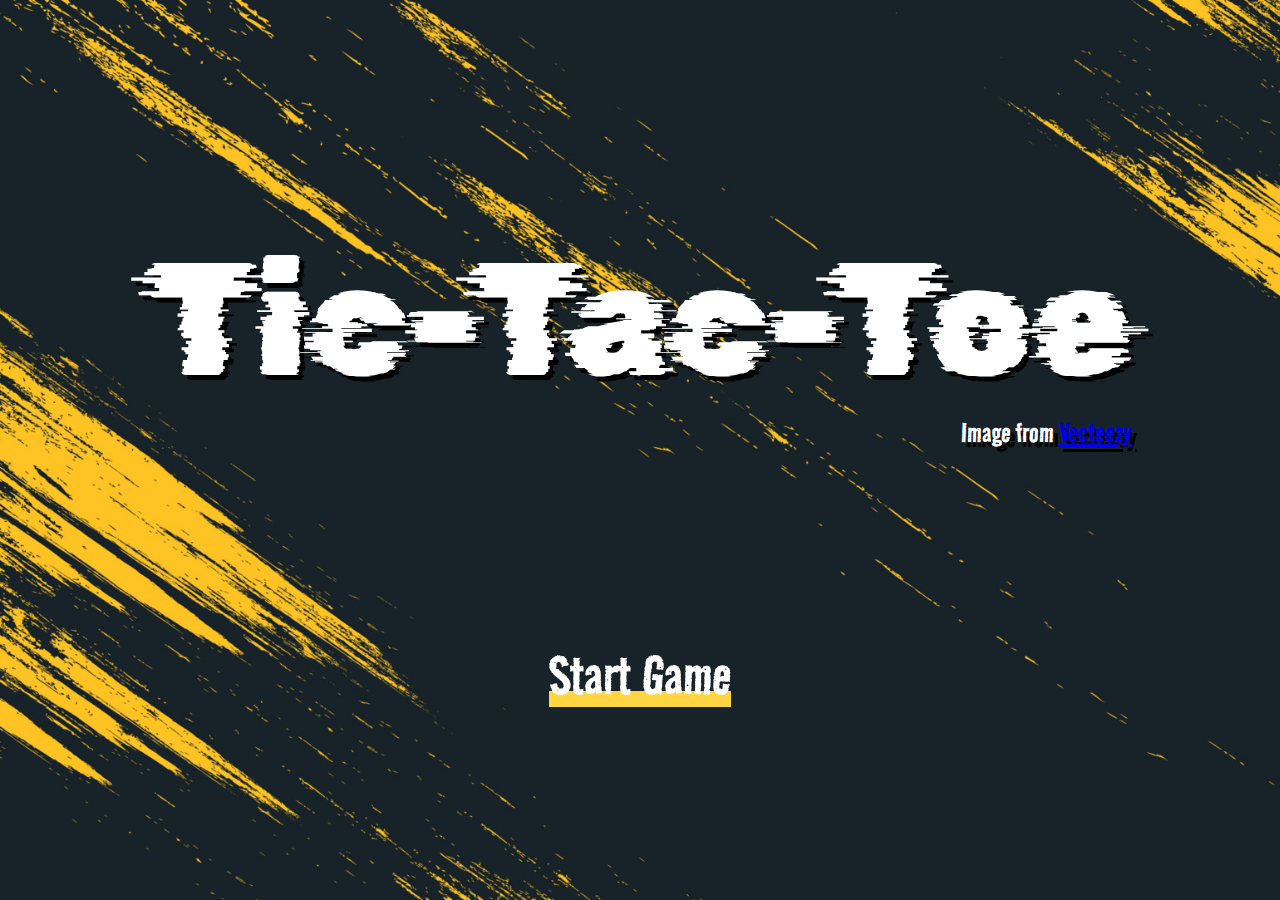
<file: index.html>
<!DOCTYPE html>
<html lang="en">
<head>
    <meta charset="UTF-8">
    <meta name="viewport" content="width=device-width, initial-scale=1.0">
    <title>Tic-Tac-Toe</title>
    <link rel="stylesheet" href="style.css">
    <script src="scripts/index.js" defer></script>
</head>
<body>
    <div class="title-screen">
        <div class="game-title">
            Tic-Tac-Toe
            <br>
            <p class="attribution">Image from <a href="https://www.vecteezy.com/" target="_blank" rel="noreferrer noopener">Vecteezy</a></p>
        </div>
        <button class="start-game">Start Game</button>
        <dialog class="modal">
            <form method="dialog">
                <p>Enter player names:</p>
                <label for="playerOne-name">
                    <input type="text" name="playerOne-name" id="playerOne-name" placeholder="Player One" maxlength="20" required>
                </label>
                <label for="playerTwo-name">
                    <input type="text" name="playerTwo-name" id="playerTwo-name" placeholder="Player Two" maxlength="20" required>
                </label>
                <button type="submit">Confirm</button>
                <button type="button" class="cancel">Cancel</button>
            </form>
        </dialog>
    </div>
</body>
</html>
</file>
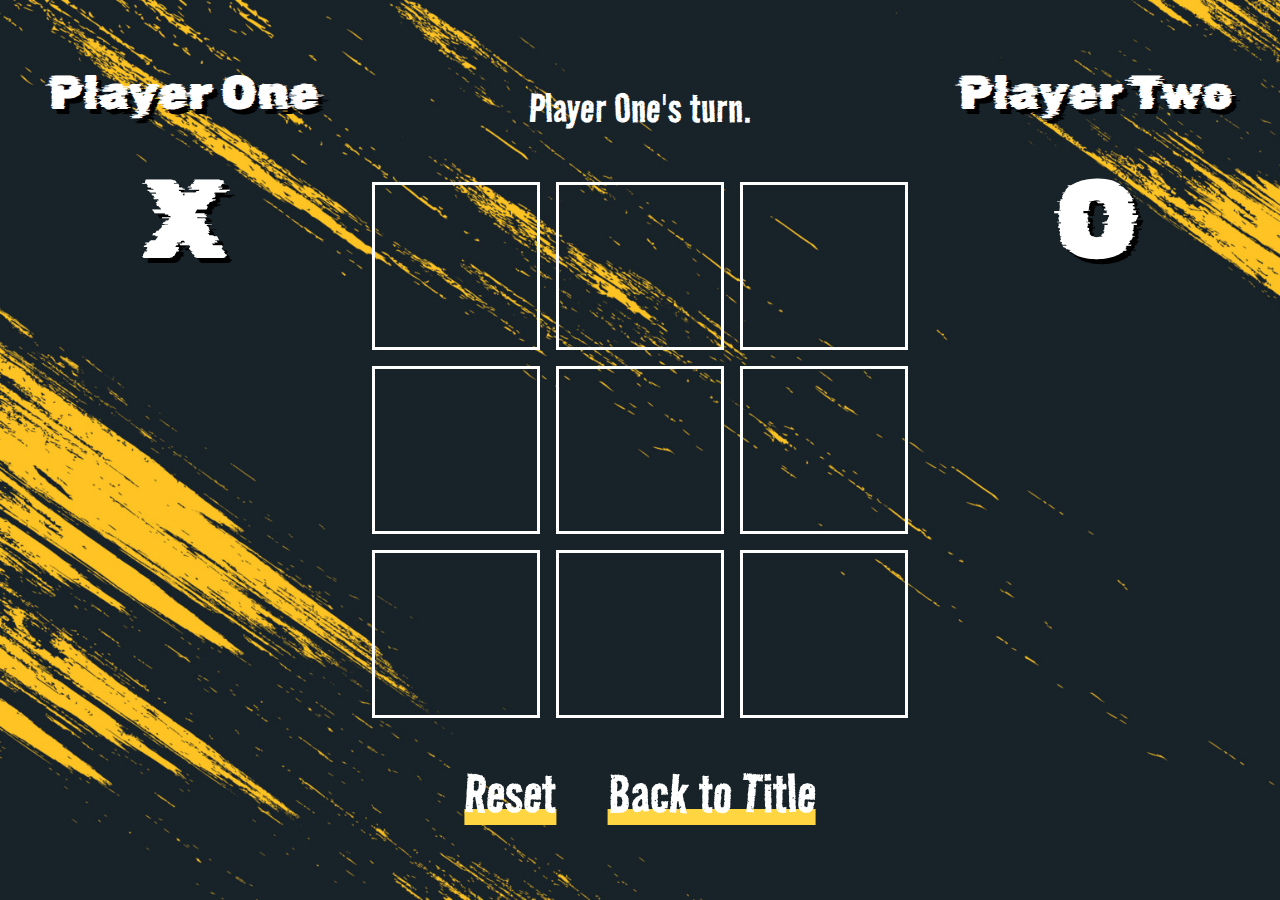
<file: game.html>
<!DOCTYPE html>
<html lang="en">
<head>
    <meta charset="UTF-8">
    <meta name="viewport" content="width=device-width, initial-scale=1.0">
    <title>Tic-tac-Toe: Game Start!</title>
    <link rel="stylesheet" href="style.css">
    <script src="scripts/pubsub.js" defer></script>
    <script src="scripts/game.js" defer></script>
</head>
<body>
    <div class="game-container">
        <div class="player-one">
            <div class="player-name" id="p1-name">Player One</div>
            <div class="player-token">X</div>
        </div>
        <div class="game-prompt">
            <div class="turn"></div>
            <div class="result"></div>
        </div>
        <div class="player-two">
            <div class="player-name" id="p2-name">Player Two</div>
            <div class="player-token">O</div>
        </div>
        <div class="board">
            <!-- Board cells go here -->
        </div>
        <div class="buttons">
            <button class="reset">Reset</button>
            <button class="home">Back to Title</button>
        </div>
    </div>
</body>
</html>
</file>
<file: style.css>
@font-face {
    font-family: "Road Rage";
    src: 
        url(resources/fonts/RoadRage-Regular.woff) format("woff"),
        url(resources/fonts/RoadRage-Regular.woff2) format("woff2");    
}

@font-face {
    font-family: "Rubik Glitch";
    src: 
        url(resources/fonts/RubikGlitch-Regular.woff) format("woff"),
        url(resources/fonts/RubikGlitch-Regular.woff2) format("woff2");    
}

* {
    margin: 0;
    padding: 0;
    font: inherit;
}

body {
    --yellow: #FFD541;
    
    background-image: url(resources/bg.jpg);
    background-size: cover;
    font-family: system-ui, "Segoe UI", Roboto, Helvetica, Arial, sans-serif, "Apple Color Emoji", "Segoe UI Emoji", "Segoe UI Symbol";
    color: white;
}

/* index.html */

.title-screen {
    display: grid;
    min-height: 100vh;
    grid-template-rows: 1fr 1fr;
    justify-items: center;
    align-items: center;
}

.game-title {
    font-family: "Rubik Glitch";
    font-size: 10rem;
    text-shadow: 5px 5px black;
    text-align: center;
    align-self: end;
}

.attribution {
    font-size: 2rem;
    font-family: "Road rage";
    text-align: right;
}

button {
    background-color: transparent;
    border: none;
    font-family: "Road Rage";
    font-size: 4rem;
    color: white;
    text-decoration: underline;
    text-decoration-color: var(--yellow);
    text-decoration-thickness: 1rem;
    text-underline-offset: -0.2rem;
    text-decoration-skip-ink: none;
    padding: 0.4em;
    cursor: pointer;
    transition: 0.3s;
}

button:hover {
    color: var(--yellow);
    text-decoration-color: white;
}

/* modal */

dialog {
    margin: auto; /* Centers the dialog */
    border: none;
    border-radius: 5px;
    font-family: "Road Rage";
    padding: 2rem;
}

dialog::backdrop {
    background: black;
    opacity: 50%;
}

form {
    display: grid;
    gap: 1rem;
    grid-template-columns: 1fr 1fr;
}

form > p {
    font-size: 3rem;
    grid-column: span 2;
    text-align: center;
}

label {
    grid-column: span 2;
    font-size: 2.6rem;
}

input {
    padding: 0.2rem 0.4rem;
    border-radius: 5px;
    border: solid 3px black;
    outline: none;
}

input:focus {
    border-color: var(--yellow);
}

form > button {
    text-decoration: none;
    border-radius: 5px;
    background-color: black;
    font-size: 2.6rem;
    padding: 0.2em 0.4em;
}

form > button:hover {
    background-color: var(--yellow);
    color: black;
}

/* game.html */

.game-container {
    display: grid;
    min-height: 100vh;
    justify-items: center;
    align-items: center;
    grid-template-rows: 150px 1fr 150px;
    grid-template-columns: 1fr 2fr 1fr;
    font-family: "Rubik Glitch";
    padding: 2rem;
    box-sizing: border-box;
}

.player-one, .player-two {
    grid-row: span 2;
    align-self: start;
    text-align: center;
    font-size: 3rem;
    text-shadow: 5px 5px black;
    margin-top: 2rem;
}

.player-token {
    font-size: 7rem;
    margin-top: 2rem;
}

.game-prompt {
    font-size: 3rem;
    font-family: "Road Rage";
}

.board {
    align-self: stretch;
    display: grid;
    gap: 1rem;
    grid-template-columns: repeat(3, minmax(0, 1fr));
    grid-template-rows: repeat(3, minmax(0, 1fr));
    aspect-ratio: 1 / 1;
}

.cell {
    border: solid white 3px;
    text-decoration: none;
    aspect-ratio: 1 / 1;
    display: flex;
    justify-content: center;
    align-items: center;
    font-family: inherit;
    cursor: pointer;
    /* prevent shrinking/growing after clicking in zoomed view */
    font-size: clamp(2rem, 4vw, 5rem);
    min-width: 0;
    min-height: 0;
}

.cell:hover {
    background-color: white;
    color: white;
}

.cell:disabled:hover {
    background-color: red;
}

div.buttons {
    grid-column: span 3;
    display: flex;
}
</file>
